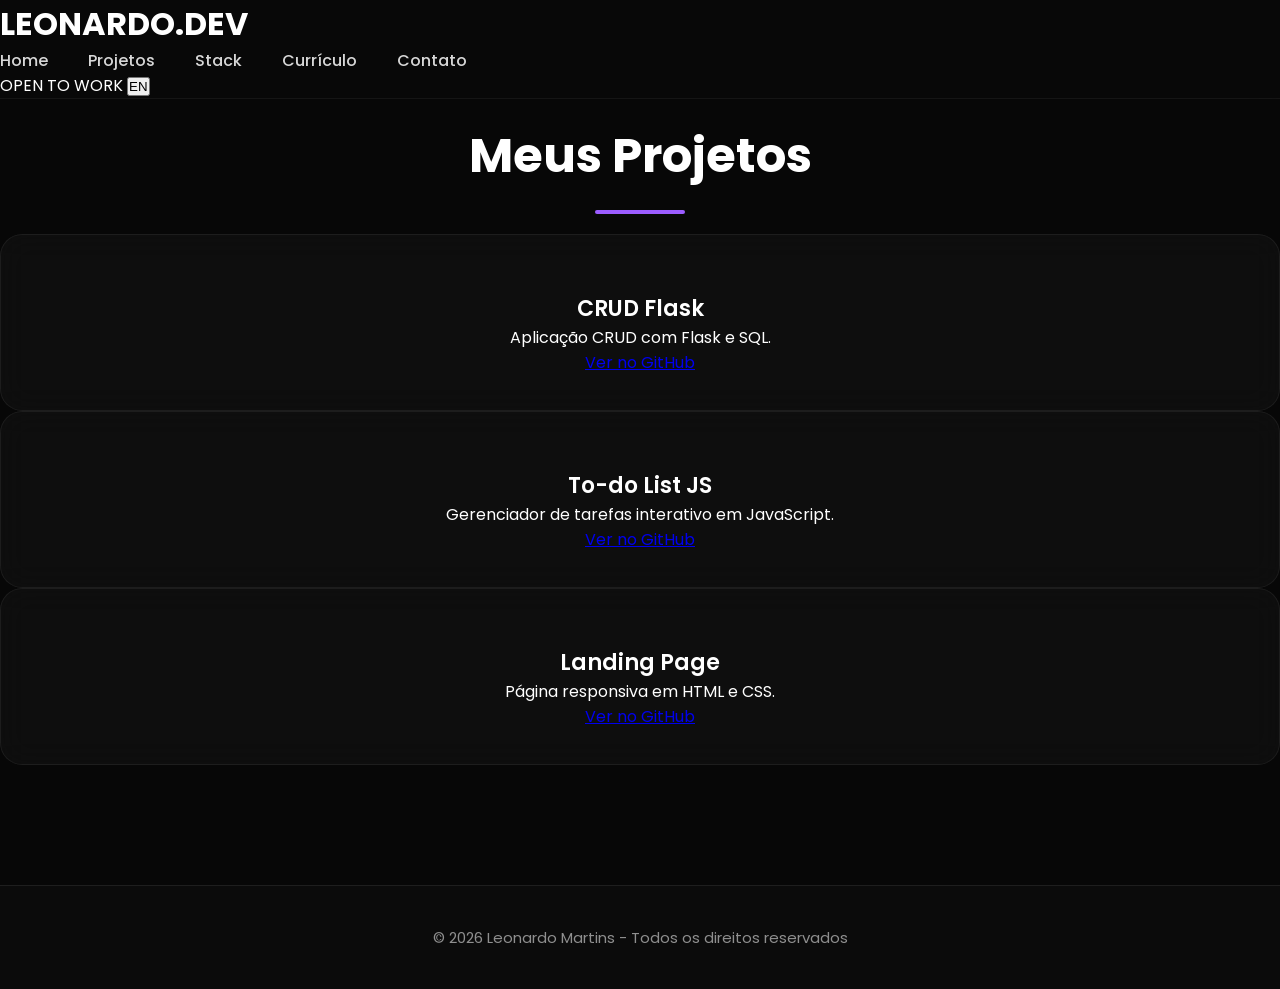
<file: projetos.html>
<!DOCTYPE html>
<html lang="pt-br">
<head>
  <meta charset="UTF-8">
  <meta name="viewport" content="width=device-width, initial-scale=1.0">
  <title>Projetos - LEONARDO.DEV</title>
  <link rel="stylesheet" href="style.css">
</head>
<body>
  <header>
    <h1>LEONARDO.DEV</h1>
    <nav>
      <ul>
        <li><a href="index.html">Home</a></li>
        <li><a href="projetos.html">Projetos</a></li>
        <li><a href="stack.html">Stack</a></li>
        <li><a href="curriculo.html">Currículo</a></li>
        <li><a href="contato.html">Contato</a></li>
      </ul>
    </nav>
    <div class="extras">
      <span class="badge">OPEN TO WORK</span>
      <button class="lang">EN</button>
    </div>
  </header>

  <section id="projetos">
    <h2>Meus Projetos</h2>
    <div class="card">
      <h3>CRUD Flask</h3>
      <p>Aplicação CRUD com Flask e SQL.</p>
      <a href="https://github.com/LeonMMP/crud-flask">Ver no GitHub</a>
    </div>
    <div class="card">
      <h3>To-do List JS</h3>
      <p>Gerenciador de tarefas interativo em JavaScript.</p>
      <a href="https://github.com/LeonMMP/todo-js">Ver no GitHub</a>
    </div>
    <div class="card">
      <h3>Landing Page</h3>
      <p>Página responsiva em HTML e CSS.</p>
      <a href="https://github.com/LeonMMP/landing-page">Ver no GitHub</a>
    </div>
  </section>

  <footer>
    <p>© 2026 Leonardo Martins - Todos os direitos reservados</p>
  </footer>
</body>
</html>
</file>
<file: style.css>
/* ============================
   GOOGLE FONT
============================ */

@import url('https://fonts.googleapis.com/css2?family=Poppins:wght@300;400;500;600;700;800&display=swap');

/* ============================
   RESET
============================ */

*{
    margin:0;
    padding:0;
    box-sizing:border-box;
    scroll-behavior:smooth;
}

html{
    scroll-behavior:smooth;
}

body{

    font-family:'Poppins',sans-serif;

    background:#070707;

    color:#fff;

    overflow-x:hidden;

}

/* ============================
   VARIÁVEIS
============================ */

:root{

    --bg:#070707;

    --card:#111111;

    --purple:#9b5cff;

    --purple2:#b67cff;

    --text:#ffffff;

    --gray:#b8b8b8;

    --border:#242424;

}

/* ============================
   BACKGROUND
============================ */

.blur{

    position:fixed;

    width:450px;

    height:450px;

    border-radius:50%;

    filter:blur(140px);

    z-index:-1;

}

.blur1{

    top:-120px;

    left:-120px;

    background:#8a2eff55;

}

.blur2{

    bottom:-150px;

    right:-120px;

    background:#5d00ff55;

}

/* ============================
   CONTAINER
============================ */

.container{

    width:min(1200px,90%);

    margin:auto;

}

/* ============================
   HEADER
============================ */

header{

    position:fixed;

    width:100%;

    top:0;

    left:0;

    z-index:1000;

    backdrop-filter:blur(22px);

    background:rgba(10,10,10,.65);

    border-bottom:1px solid rgba(255,255,255,.05);

}

.nav{

    height:85px;

    display:flex;

    justify-content:space-between;

    align-items:center;

}

.logo{
    color:#fff;
    font-size:30px;
    font-weight:800;
    text-decoration:none;

    transition:.3s;
}

.logo:hover{

    transform:scale(1.05);

    text-shadow:0 0 18px rgba(155,92,255,.6);

}

.logo span{

    color:var(--purple);

}

nav ul{

    display:flex;

    gap:40px;

    list-style:none;

}

nav a{

    text-decoration:none;

    color:#d7d7d7;

    transition:.3s;

    font-weight:500;

}

nav a:hover{

    color:var(--purple);

}

nav a.active{

    color: var(--purple);

}

nav a{

    position: relative;

}

nav a::after{

    content: "";

    position: absolute;

    left: 0;

    bottom: -8px;

    width: 0;

    height: 2px;

    background: var(--purple);

    transition: .3s;

}

nav a:hover::after,
nav a.active::after{

    width: 100%;

}

.nav-buttons{

    display:flex;

    align-items:center;

    gap:15px;

}

.btn-cv{

    text-decoration:none;

    color:white;

    padding:12px 28px;

    border-radius:10px;

    background:var(--purple);

    transition:.3s;

}

.btn-cv:hover{

    transform:translateY(-3px);

    box-shadow:0 0 25px var(--purple);

}

.btn-cv{

    position:relative;
    overflow:hidden;

}

.btn-cv::before{

    content:"";

    position:absolute;

    top:0;

    left:-120%;

    width:60%;

    height:100%;

    background:linear-gradient(
        90deg,
        transparent,
        rgba(255,255,255,.45),
        transparent
    );

    transform:skewX(-25deg);

}

.btn-cv:hover::before{

    left:170%;

    transition:.7s;

}

#menu-btn{

    display:none;

    background:none;

    color:white;

    border:none;

    font-size:30px;

    cursor:pointer;

}

/* ============================
   HERO
============================ */

.hero{

    min-height:100vh;

    display:flex;

    align-items:center;

    padding-top:120px;

}

.hero-grid{

    display:grid;
    grid-template-columns:1fr 1fr;
    align-items:center;
    gap:30px;

    position:relative;

}

.mini-title{

    color:var(--purple);

    letter-spacing:3px;

    font-size:14px;

    font-weight:600;

}

.subtitle{

    margin-top:18px;

    color:#b8b8b8;

    font-size:28px;

    font-weight:500;

}

.hero h1{

    margin-top:15px;

    font-size:82px;

    line-height:1;

    text-shadow:
0 0 25px rgba(155,92,255,.15);

}

.hero h1 span{

    color:var(--purple);

}

.hero p{

    margin-top:28px;

    max-width:560px;

}

/* ============================
   BOTÕES
============================ */

.hero-buttons{

    margin-top:40px;

    display:flex;

    gap:20px;

}

.btn{

    text-decoration:none;

    background:var(--purple);

    color:white;

    padding:18px 35px;

    border-radius:12px;

    transition:.35s;

    font-weight:600;

}

.btn:hover{

    transform:translateY(-6px);

    box-shadow:0 0 35px var(--purple);

}

.btn-outline{

    text-decoration:none;

    border:2px solid var(--purple);

    color:white;

    padding:18px 35px;

    border-radius:12px;

    transition:.35s;

}

.btn-outline:hover{

    background:var(--purple);

}

/*==================================================
                HERO INFO
==================================================*/

.hero-info{

    margin-top:55px;

    display:flex;

    gap:25px;

    flex-wrap:wrap;

}

.info-card{

    flex:1;

    min-width:150px;

    padding:22px;

    background:rgba(255,255,255,.03);

    border:1px solid rgba(255,255,255,.08);

    border-radius:20px;

    backdrop-filter:blur(18px);

    transition:.35s;

    text-align:center;

    position:relative;

    overflow:hidden;

}

.info-card::before{

    content:"";

    position:absolute;

    top:-80px;

    left:-80px;

    width:180px;

    height:180px;

    background:radial-gradient(circle,
    rgba(155,92,255,.25),
    transparent 70%);

    transition:.5s;

}

.info-card:hover::before{

    top:-30px;

    left:-30px;

}

.info-card:hover{

    transform:translateY(-10px);

    border-color:var(--purple);

    box-shadow:0 0 30px rgba(155,92,255,.25);

}

.info-card h3{

    font-size:34px;

    color:var(--purple);

    font-weight:700;

    margin-bottom:8px;

}

.info-card span{

    color:var(--gray);

    font-size:15px;

    letter-spacing:1px;

}

/* Responsivo */

@media(max-width:768px){

    .hero-info{

        flex-direction:column;
        align-items:center;
        gap:15px;

    }

    .info-card{

        width:100%;
        max-width:320px;
        min-width:0;

    }

}

/* ============================
   IMAGEM
============================ */

.hero-image{
    display:flex;
    justify-content:center;
    align-items:center;
}

.image-box{

    width:420px;
    height:420px;

    display:flex;
    justify-content:center;
    align-items:center;

    margin:0 auto;
}

.image-box img{
    width:100%;
    max-width:420px;
    height:auto;
    object-fit:contain;
}

/* ============================
   ANIMAÇÕES
============================ */

@keyframes float{

    0%{

        transform:translateY(0);

    }

    50%{

        transform:translateY(-18px);

    }

    100%{

        transform:translateY(0);

    }

}

@keyframes fade{

    from{

        opacity:0;

        transform:translateY(40px);

    }

    to{

        opacity:1;

        transform:translateY(0);

    }

}

#typing::after{

    content:"|";

    color:var(--purple);

    animation:blink .8s infinite;

}

#typing{
    color: var(--purple);
    font-weight: 700;
}

@keyframes blink{

    50%{

        opacity:0;

    }

}

.hero-text{

    animation:fade 1.2s;

}

.hero-image{

    animation:fade 1.5s;

}

/*==================================================
                SEÇÕES
==================================================*/

section{

    padding:120px 0;

}

section h2{

    text-align:center;

    font-size:48px;

    font-weight:700;

    margin-bottom:20px;

    position:relative;

}

section h2::after{

    content:"";

    width:90px;

    height:4px;

    background:var(--purple);

    display:block;

    margin:18px auto 0;

    border-radius:999px;

}

.section-text{

    max-width:850px;

    margin:40px auto 0;

    text-align:center;

    color:var(--gray);

    line-height:2;

    font-size:18px;

}

/*==================================================
                    SOBRE
==================================================*/

#sobre{
    position:relative;
}

.about-content{

    max-width:1000px;

    margin:60px auto 0;

    display:flex;

    flex-direction:column;

    gap:45px;

}

.about-text{

    background:rgba(255,255,255,.03);

    border:1px solid rgba(255,255,255,.08);

    border-radius:25px;

    padding:40px;

    color:var(--gray);

    line-height:2;

    font-size:18px;

    text-align:center;

    backdrop-filter:blur(18px);

    transition:.35s;

}

.about-text:hover{

    transform:translateY(-8px);

    border-color:var(--purple);

    box-shadow:0 0 35px rgba(155,92,255,.18);

}

.about-cards{
    display:grid;
    grid-template-columns:repeat(3,1fr);
    gap:25px;
    margin-top:40px;
}

.about-card{

    background:rgba(255,255,255,.03);

    border:1px solid rgba(255,255,255,.08);

    border-radius:22px;

    padding:35px 25px;

    text-align:center;

    backdrop-filter:blur(15px);

    transition:.35s;

}

.about-card:hover{

    transform:translateY(-10px);

    border-color:var(--purple);

    box-shadow:0 0 30px rgba(155,92,255,.25);

}

.about-card i{

    font-size:45px;

    color:var(--purple);

    margin-bottom:20px;

}

.about-card h3{

    font-size:24px;

    margin-bottom:12px;

}

.about-card p{

    color:var(--gray);

    line-height:1.7;

    font-size:15px;

}

/*==================================================
                JORNADA
==================================================*/

.timeline{

    margin-top:70px;

    position:relative;

    max-width:900px;

    margin-inline:auto;

}

.timeline::before{

    content:"";

    position:absolute;

    left:25px;

    top:0;

    width:3px;

    height:100%;

    background:rgba(155,92,255,.3);

}

.timeline-item{

    display:flex;

    gap:35px;

    margin-bottom:55px;

}

.timeline-dot{

    width:18px;

    height:18px;

    border-radius:50%;

    background:var(--purple);

    margin-top:12px;

    box-shadow:0 0 18px var(--purple);

    flex-shrink:0;

    position:relative;

    z-index:2;

}

.timeline-content{

    background:rgba(255,255,255,.03);

    border:1px solid rgba(255,255,255,.08);

    border-radius:20px;

    padding:25px;

    width:100%;

    transition:.35s;

}

.timeline-content:hover{

    transform:translateY(-6px);

    border-color:var(--purple);

    box-shadow:0 0 30px rgba(155,92,255,.2);

}

.timeline-content span{

    color:var(--purple);

    font-weight:700;

}

.timeline-content h3{

    margin:10px 0;

}

.timeline-content p{

    color:var(--gray);

    line-height:1.8;

}

@media(max-width:768px){

    .timeline::before{

        left:15px;

    }

    .timeline-item{

        gap:20px;

    }

}

/*==================================================
                STACK
==================================================*/

#stack{

    position:relative;

}

.stack-grid{

    margin-top:70px;

    display:grid;

    grid-template-columns:repeat(auto-fit,minmax(180px,1fr));

    gap:30px;

    align-items:stretch;

}

/*==================================================
                CARDS
==================================================*/

.card{

    background:rgba(255,255,255,.03);

    border:1px solid rgba(255,255,255,.06);

    border-radius:22px;

    padding:35px 20px;

    text-align:center;

    backdrop-filter:blur(15px);

    transition:.35s;

    cursor:pointer;

    overflow:hidden;

    position:relative;

}

.card::before{

    content:"";

    position:absolute;

    top:-120%;

    left:-120%;

    width:250px;

    height:250px;

    background:radial-gradient(circle,
    rgba(155,92,255,.35),
    transparent 70%);

    transition:.5s;

}

.card:hover::before{

    top:-40px;

    left:-40px;

}

.card:hover{

    transform:translateY(-12px);

    border-color:var(--purple);

    box-shadow:0 0 35px rgba(155,92,255,.25);

}

.card img{

    width:75px;

    height:75px;

    object-fit:contain;

    transition:.35s;

    filter:drop-shadow(
        0 0 10px rgba(155,92,255,.20)
    );

}

.card:hover img{

    transform:scale(1.15) rotate(-3deg);

    filter:drop-shadow(
        0 0 22px rgba(155,92,255,.65)
    );

}

.card h3{

    margin-top:22px;

    font-size:22px;

    font-weight:600;

    color:white;

}

/*==================================================
            NÍVEL DE CONHECIMENTO
==================================================*/

.skill-level{

    width:100%;

    height:8px;

    background:#222;

    border-radius:999px;

    overflow:hidden;

    margin-top:20px;

}

.skill-level span{

    display:block;

    height:100%;

    background:linear-gradient(90deg,var(--purple),#c884ff);

    border-radius:999px;

}

/*==================================================
          ANIMAÇÃO DOS CARDS
==================================================*/

.card{

    opacity:0;

    transform:translateY(50px);

    animation:showCard .8s forwards;

}

.card:nth-child(1){

    animation-delay:.1s;

}

.card:nth-child(2){

    animation-delay:.2s;

}

.card:nth-child(3){

    animation-delay:.3s;

}

.card:nth-child(4){

    animation-delay:.4s;

}

.card:nth-child(5){

    animation-delay:.5s;

}

.card:nth-child(6){

    animation-delay:.6s;

}

@keyframes showCard{

    to{

        opacity:1;

        transform:translateY(0);

    }

}

/*==================================================
            EFEITO GLOW
==================================================*/

.card::after{

    content:"";

    position:absolute;

    inset:0;

    border-radius:22px;

    border:1px solid transparent;

    transition:.3s;

}

.card:hover::after{

    border-color:rgba(155,92,255,.45);

}

/*==================================================
          TÍTULO DOS CARDS
==================================================*/

.card h3{

    transition:.3s;

}

.card:hover h3{

    color:var(--purple2);

}

/*==================================================
                    PROJETOS
==================================================*/

#projetos{

    position:relative;

}

.projects{

    margin-top:70px;

    display:grid;

    grid-template-columns:repeat(auto-fit,minmax(360px,1fr));

    gap:50px;

    align-items:stretch;

}

/*==================================================
                CARD DOS PROJETOS
==================================================*/

.project{

    background:rgba(255,255,255,.03);

    border:1px solid rgba(255,255,255,.08);

    border-radius:24px;

    overflow:hidden;

    backdrop-filter:blur(15px);

    position:relative;

    transition:.4s;

    display:flex;

    flex-direction:column;

    height:100%;

}

.project:hover{

    transform:translateY(-12px);

    border-color:var(--purple);

    box-shadow:0 0 35px rgba(155,92,255,.25);

}

.project-image{

    height:220px;

    background:linear-gradient(135deg,#1d1d1d,#111,#1d1d1d);

    display:flex;

    align-items:center;

    justify-content:center;

    position:relative;

    overflow:hidden;

}

.project-image img{

    width:100%;

    height:100%;

    object-fit:cover;

}

/* Overlay da imagem */

.project-overlay{

    position:absolute;

    left:20px;

    top:20px;

}

.project-overlay span{

    background:rgba(155,92,255,.92);

    color:white;

    padding:8px 16px;

    border-radius:999px;

    font-size:13px;

    font-weight:600;

    letter-spacing:.5px;

}

.project-content{

    padding:30px;

    display:flex;

    flex-direction:column;

    flex:1;

}

.project-content h3{

    font-size:28px;

    margin-bottom:15px;

}

.project-content p{

    color:var(--gray);

    line-height:1.8;

    margin-bottom:25px;

}
/*==================================================
                    TAGS
==================================================*/

.tags{

    display:flex;

    flex-wrap:wrap;

    gap:12px;

    margin:30px 0;

}

.tags span{

    padding:8px 18px;

    border-radius:999px;

    background:rgba(155,92,255,.15);

    color:var(--purple2);

    border:1px solid rgba(155,92,255,.35);

    font-size:14px;

}

/*==================================================
                BOTÕES PROJETO
==================================================*/

.project-buttons{

    display:flex;

    gap:15px;

    margin-top:auto;

    flex-wrap:wrap;

}

.project-buttons a{

    flex:1 1 180px;

    text-align:center;

}
/*==================================================
                EFEITO HOVER
==================================================*/

.project::after{
    content:"";
    position:absolute;
    inset:0;
    background:linear-gradient(
        to bottom,
        transparent 60%,
        rgba(155,92,255,.04)
    );
    opacity:0;
    transition:.4s;
    pointer-events:none;
}

.project:hover::after{

    opacity:1;

}

/*==================================================
                    CONTATO
==================================================*/

#contato{

    text-align:center;

}

#contato p{

    margin-top:25px;

    color:var(--gray);

    font-size:18px;

}

/*==================================================
                REDES SOCIAIS
==================================================*/

.social{

    margin-top:50px;

    display:flex;

    justify-content:center;

    gap:30px;

}

.social a{

    width:70px;

    height:70px;

    border-radius:18px;

    background:rgba(255,255,255,.03);

    border:1px solid rgba(255,255,255,.08);

    display:flex;

    align-items:center;

    justify-content:center;

    color:white;

    font-size:30px;

    transition:.35s;

}

.social a:hover{

    transform:translateY(-10px);

    background:var(--purple);

    box-shadow:0 0 30px var(--purple);

}

/*==================================================
            CHAMADA FINAL
==================================================*/

#contato::before{

    content:"";

    display:block;

    width:180px;

    height:180px;

    margin:0 auto 60px;

    background:radial-gradient(circle,

    rgba(155,92,255,.25),

    transparent 70%);

    filter:blur(30px);

}

/*==========================================
            FOOTER
==========================================*/

footer{

    padding:40px 0;

    border-top:1px solid rgba(255,255,255,.08);

    background:#0b0b0b;

    text-align:center;

}

footer p{

    color:#8f8f8f;

    font-size:15px;

}

/*==========================================
            SCROLLBAR
==========================================*/

::-webkit-scrollbar{

    width:10px;

}

::-webkit-scrollbar-track{

    background:#090909;

}

::-webkit-scrollbar-thumb{

    background:var(--purple);

    border-radius:999px;

}

::-webkit-scrollbar-thumb:hover{

    background:#b678ff;

}

/*==========================================
            SELECTION
==========================================*/

::selection{

    background:var(--purple);

    color:#fff;

}

/*==========================================
            ANIMAÇÕES
==========================================*/

.fade-up{

    opacity:0;

    transform:translateY(60px);

    transition:1s;

}

.fade-up.show{

    opacity:1;

    transform:translateY(0);

}

/*==========================================
            BOTÃO VOLTAR AO TOPO
==========================================*/

#toTop{

    position:fixed;

    right:30px;

    bottom:30px;

    width:55px;

    height:55px;

    border:none;

    border-radius:50%;

    background:var(--purple);

    color:white;

    font-size:22px;

    cursor:pointer;

    display:flex;

    justify-content:center;

    align-items:center;

    box-shadow:0 0 25px rgba(155,92,255,.45);

    opacity:0;

    pointer-events:none;

    transition:.35s;

    z-index:999;

}

#toTop.active{

    opacity:1;

    pointer-events:auto;

}

#toTop:hover{

    transform:translateY(-5px);

}

/*==========================================
            HERO STACK
==========================================*/

.hero-stack{

    margin-top:35px;

    display:flex;
    flex-wrap:wrap;
    gap:12px;

}

.hero-stack span{

    padding:10px 18px;

    border-radius:999px;

    background:rgba(255,255,255,.04);

    border:1px solid rgba(155,92,255,.25);

    color:#fff;

    font-size:14px;

    font-weight:500;

    transition:.35s;

    cursor:default;

}

.hero-stack span:hover{

    background:var(--purple);

    border-color:var(--purple);

    transform:translateY(-4px);

    box-shadow:0 0 18px rgba(155,92,255,.45);

}

/*==========================================
            RESPONSIVO
==========================================*/

@media (max-width:992px){

    .hero-grid{
        grid-template-columns:1fr;
        text-align:center;
    }

    .hero-grid::after{
        display:none;
    }

    .hero-text{
        order:2;
    }

    .hero-image{
        order:1;
        margin-bottom:40px;
    }

    .hero p{
        max-width:600px;
        margin:auto;
        line-height:1.9;
    }

    .hero-buttons{
        justify-content:center;
    }

    .image-box{
        width:350px;
        height:350px;
    }

    .image-box img{
        width:280px;
    }

    nav ul{
        gap:20px;
    }

}

/*==========================================
            MOBILE
==========================================*/

@media(max-width:768px){

#menu-btn{

display:block;

}

nav{

position:fixed;

top:85px;

right:-100%;

width:260px;

height:100vh;

background:#111;

transition:.4s;

padding-top:50px;

border-left:1px solid rgba(255,255,255,.08);

}

nav.active{

right:0;

}

nav ul{

flex-direction:column;

align-items:center;

gap:35px;

}

.btn-cv{

display:none;

}

.hero h1{

font-size:52px;

}

section h2{

font-size:36px;

}

.projects{

grid-template-columns:1fr;

}

.stack-grid{

grid-template-columns:repeat(2,1fr);

}

.social{

flex-wrap:wrap;

}

 .about-cards{
        display: flex;
        flex-direction: column;
        align-items: center;
        gap: 20px;
        padding: 0 20px;
    }

    .about-card{
        width: 100%;
        max-width: 340px;
        margin: 0 auto;
    }

}

@media(max-width:768px){

    .hero-stack{

        justify-content:center;

    }

}

/*==========================================
        ANIMAÇÃO DOS PROJETOS
==========================================*/

.fade-project{

    opacity:0;

    transform:translateY(60px);

    transition:
        opacity .8s ease,
        transform .8s ease;

}

.fade-project.show{

    opacity:1;

    transform:translateY(0);

}

.fade-project:nth-child(2){
    transition-delay: .2s;
}

.fade-project:nth-child(3){
    transition-delay: .4s;
}

/*==========================================
            CELULARES PEQUENOS
==========================================*/

@media(max-width:500px){

.hero{

padding-top:130px;

}

.hero h1{

font-size:40px;

}

.hero p{

font-size:16px;

}

.hero-buttons{

flex-direction:column;

}

.btn,

.btn-outline{

width:100%;

text-align:center;

}

.image-box{

width:280px;

height:280px;

}

.image-box img{

width:220px;

}

.stack-grid{

grid-template-columns:1fr;

}

.card{

padding:25px;

}

.project-content{

padding:22px;

}

.project-content h3{

font-size:22px;

}

}

.social{
    position: relative;
    z-index: 9999;

    margin-top:50px;
    display:flex;
    justify-content:center;
    gap:30px;
}

.social a{
    position: relative;
    z-index: 9999;
    pointer-events: auto;

    width:70px;
    height:70px;
    border-radius:18px;
    background:rgba(255,255,255,.03);
    border:1px solid rgba(255,255,255,.08);
    display:flex;
    align-items:center;
    justify-content:center;
    color:white;
    font-size:30px;
    transition:.35s;
}

html,
body{
    overflow-x: hidden;
}

/*==========================================
        AJUSTES DOS PROJETOS
==========================================*/

.project-image img{

    transition: .5s;

}

.project:hover .project-image img{

    transform: scale(1.05);

}

.project-image{

    min-height:220px;

}

.project-image::after{

    content:"";

    position:absolute;

    inset:0;

    background:linear-gradient(
        to bottom,
        transparent 55%,
        rgba(0,0,0,.35)
    );

    pointer-events:none;

}

.project-content p{

    min-height:90px;

}

.project-buttons .btn{

    display:flex;

    align-items:center;

    justify-content:center;

    gap:8px;

}


/*==========================================
        ANIMAÇÃO DOS CARDS DA STACK
==========================================*/

.card:nth-child(7){

    animation-delay:.7s;

}

.card:nth-child(8){

    animation-delay:.8s;

}


/*==========================================
        PROJETOS - MOBILE
==========================================*/

@media(max-width:768px){

    .project-image{

        height:200px;
        min-height:200px;

    }

    .project-content p{

        min-height:auto;

    }

}

@media(max-width:500px){

    .project-image{

        height:180px;
        min-height:180px;

    }

}
</file>
